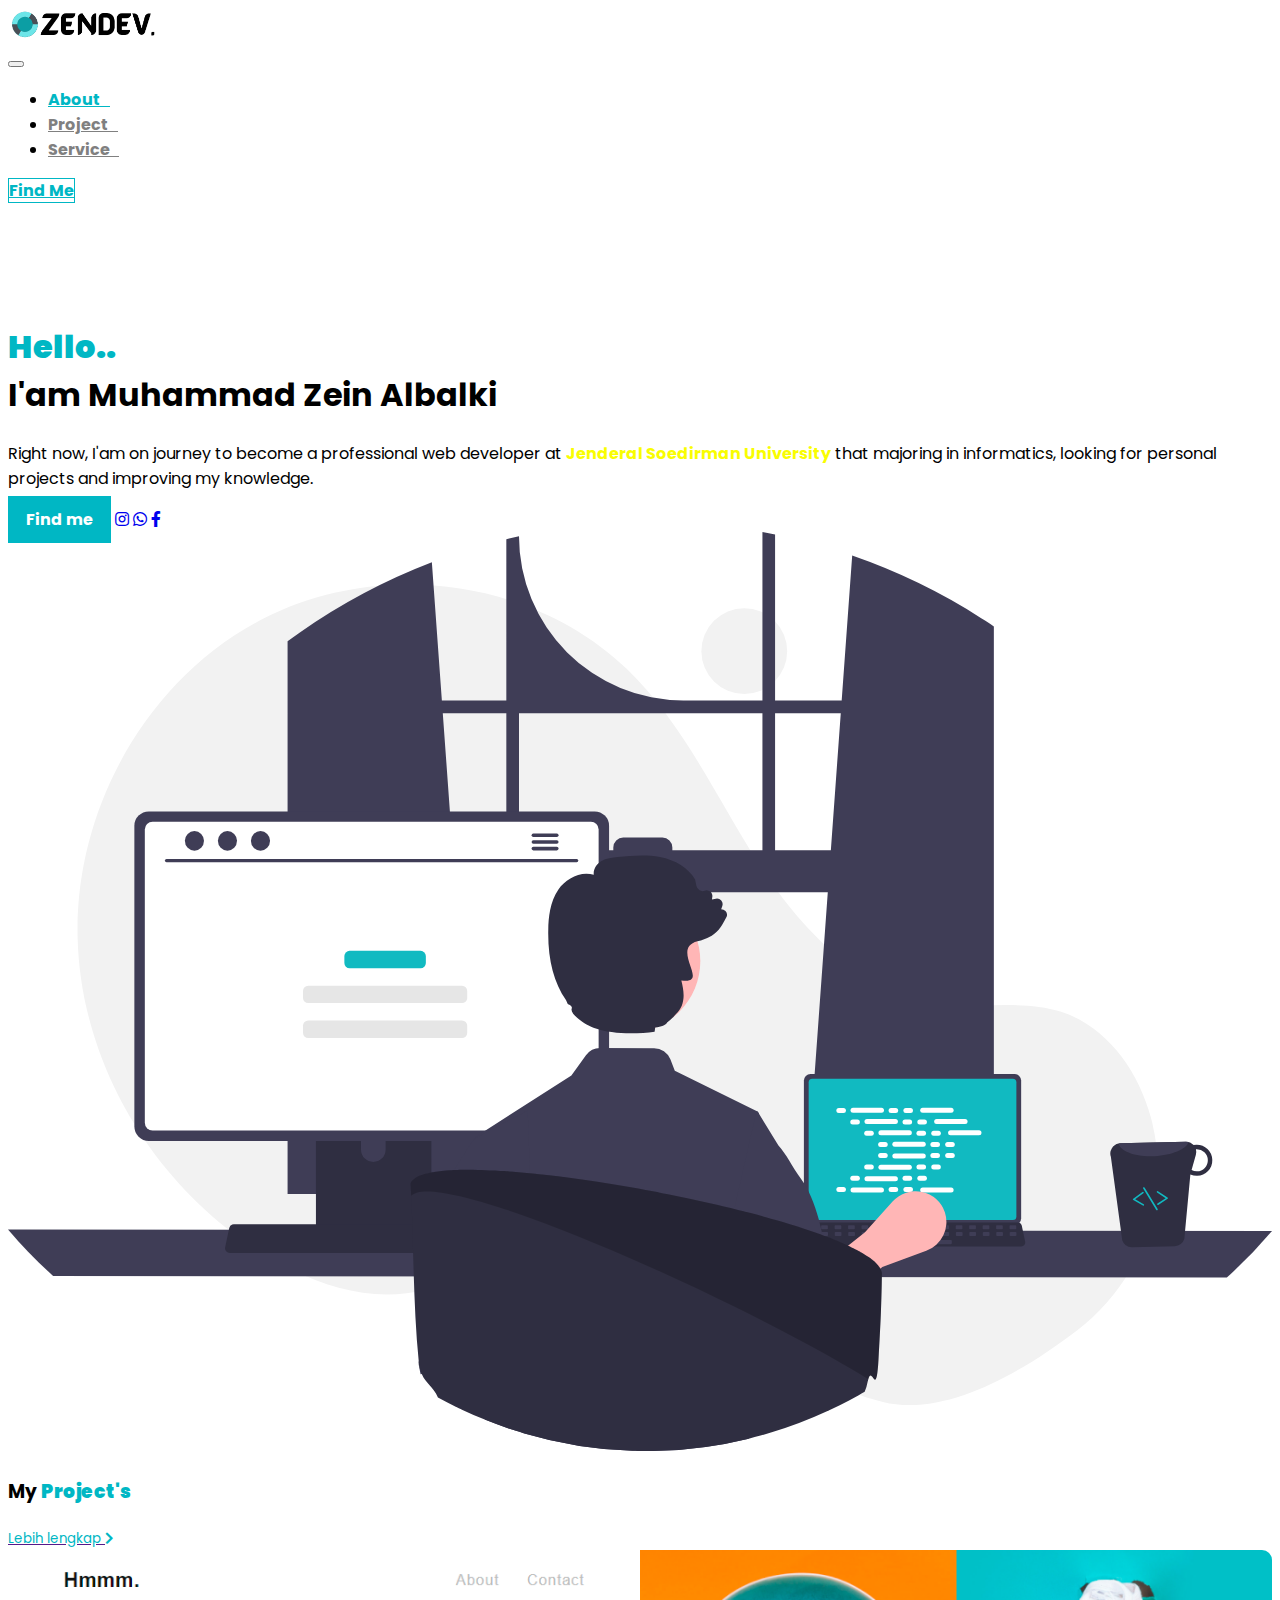
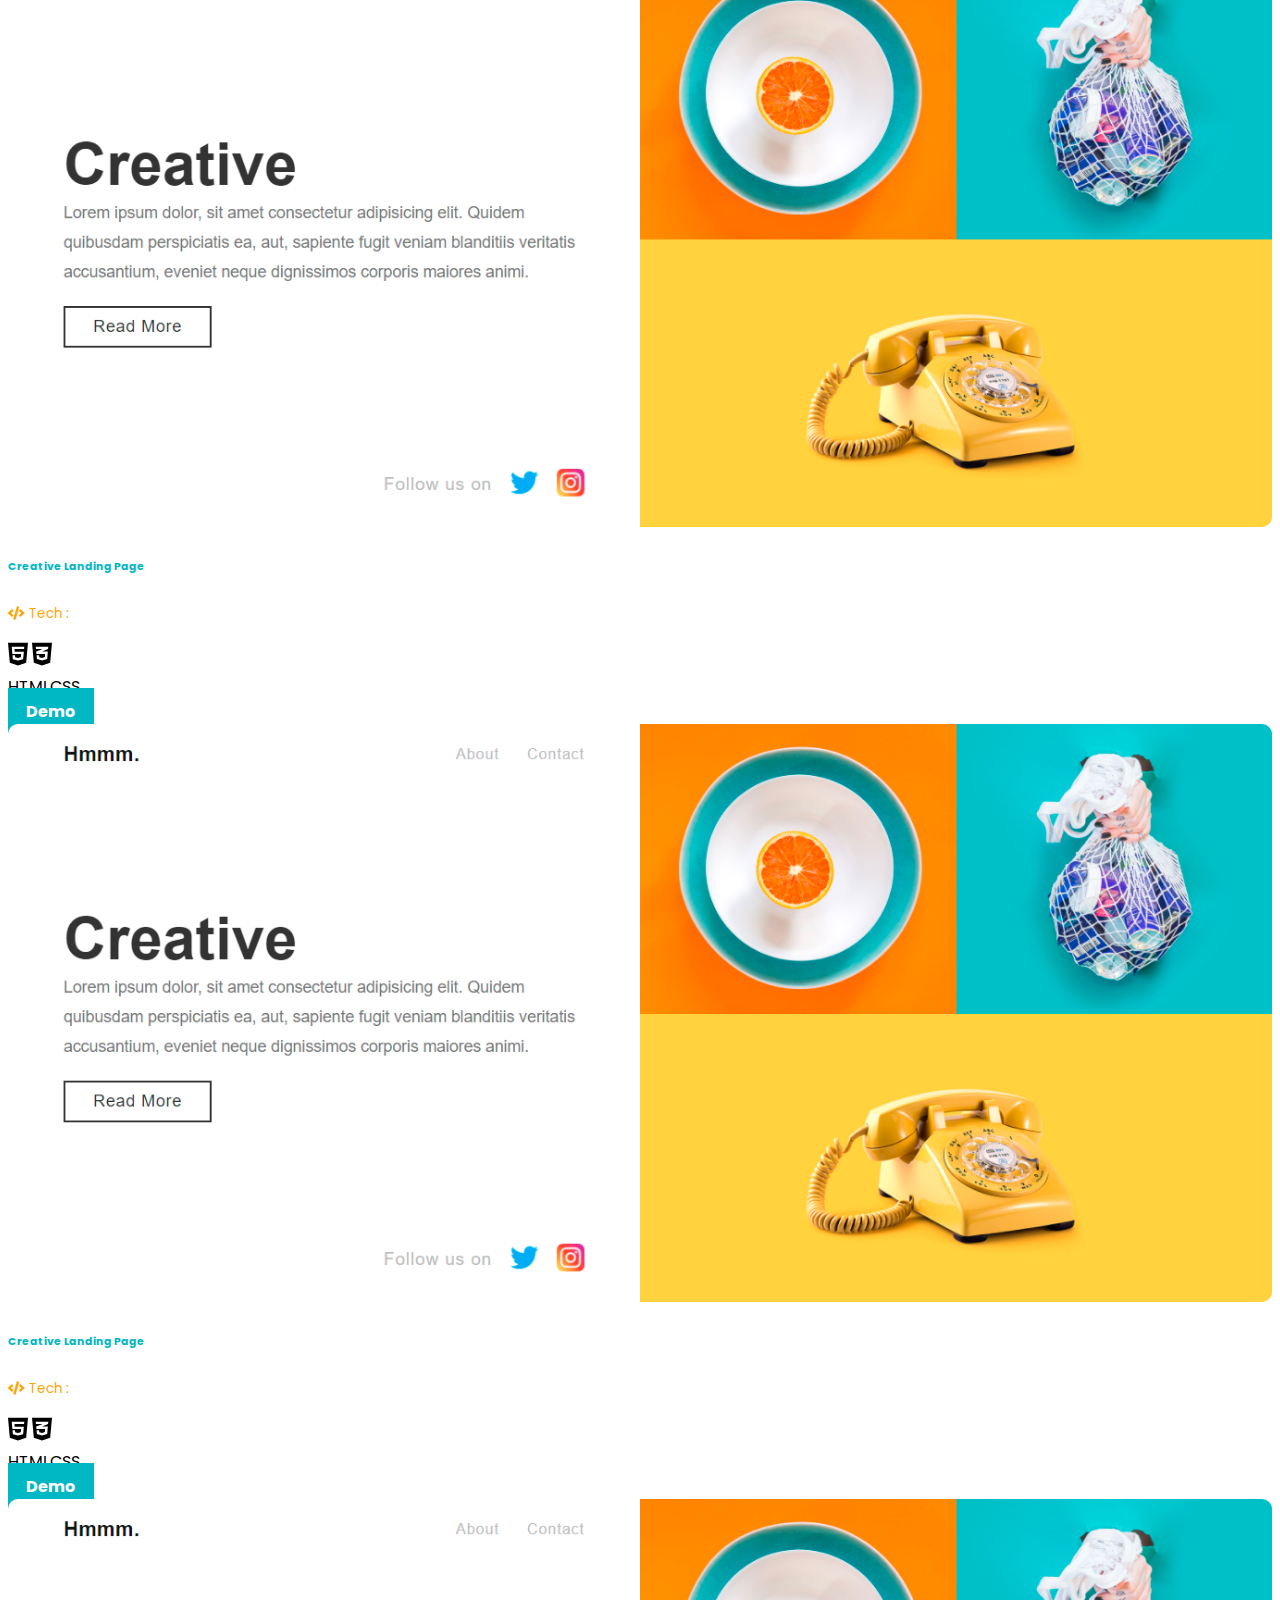
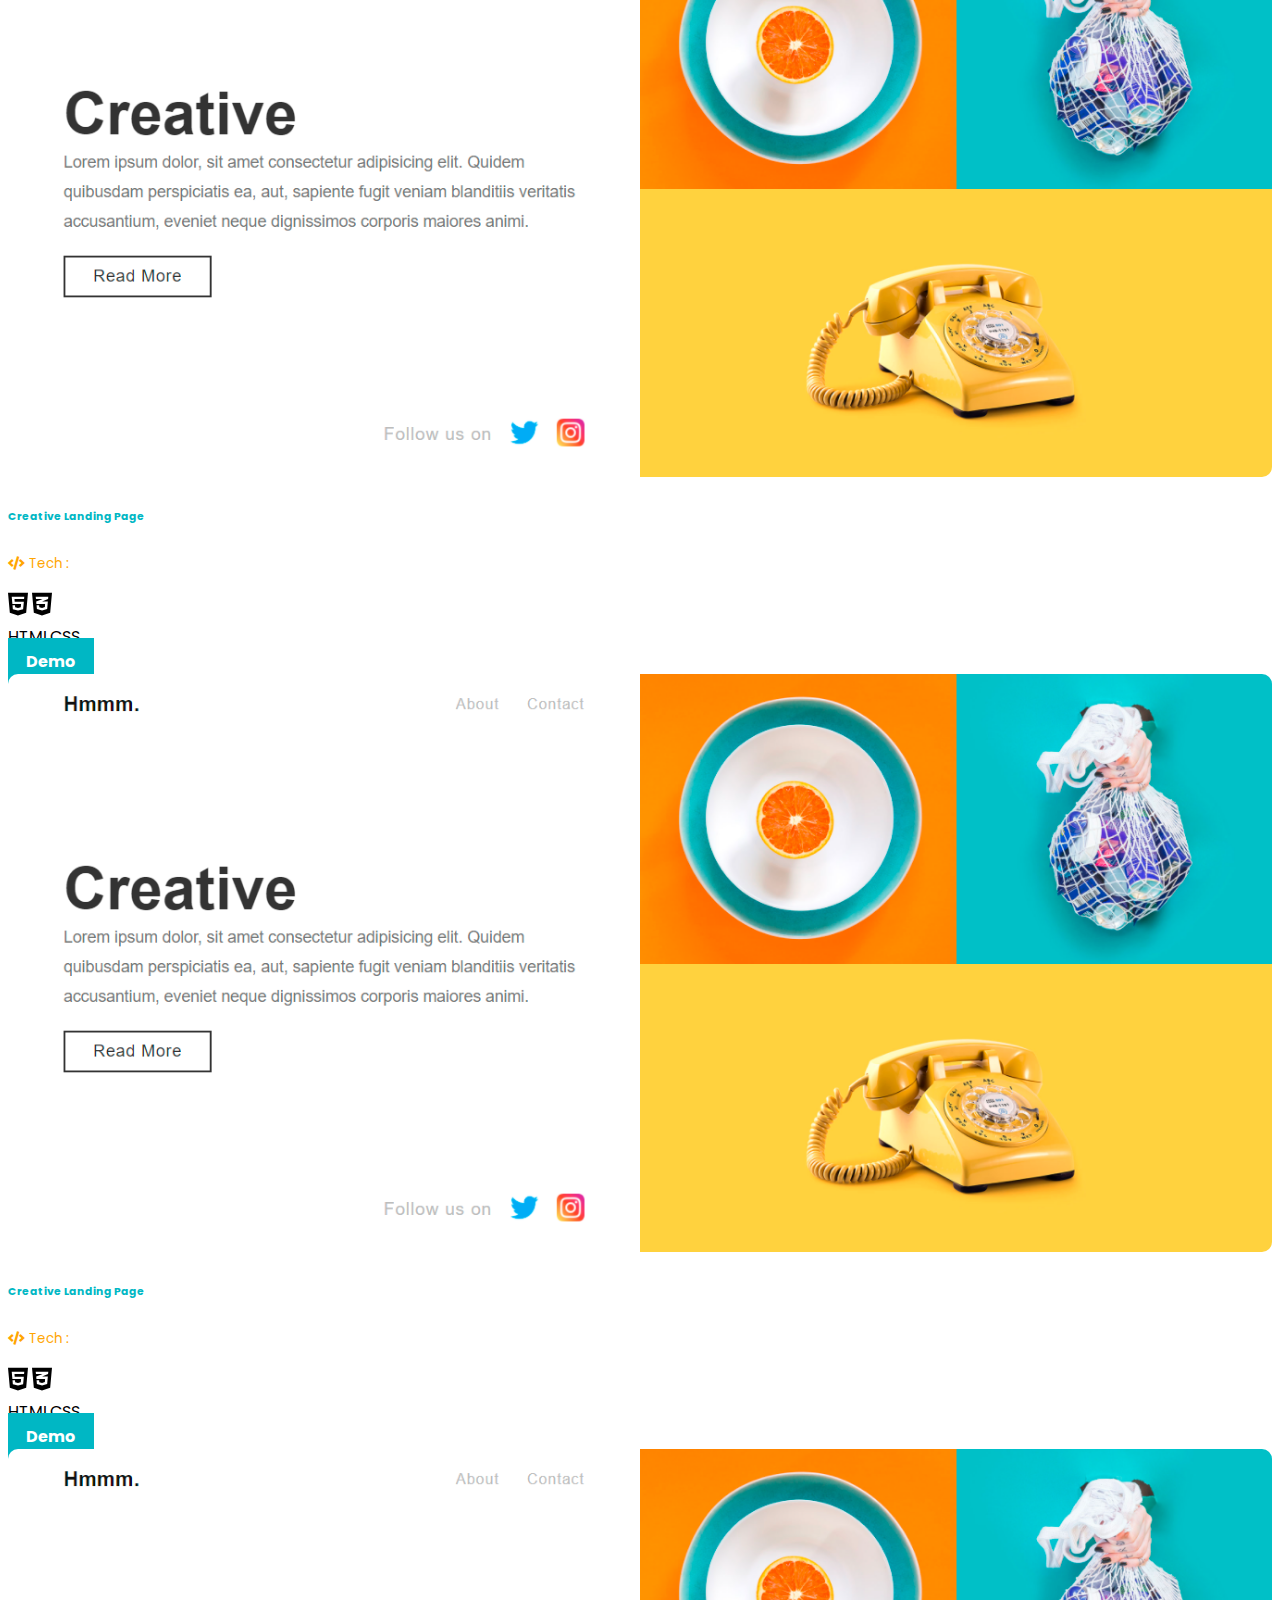
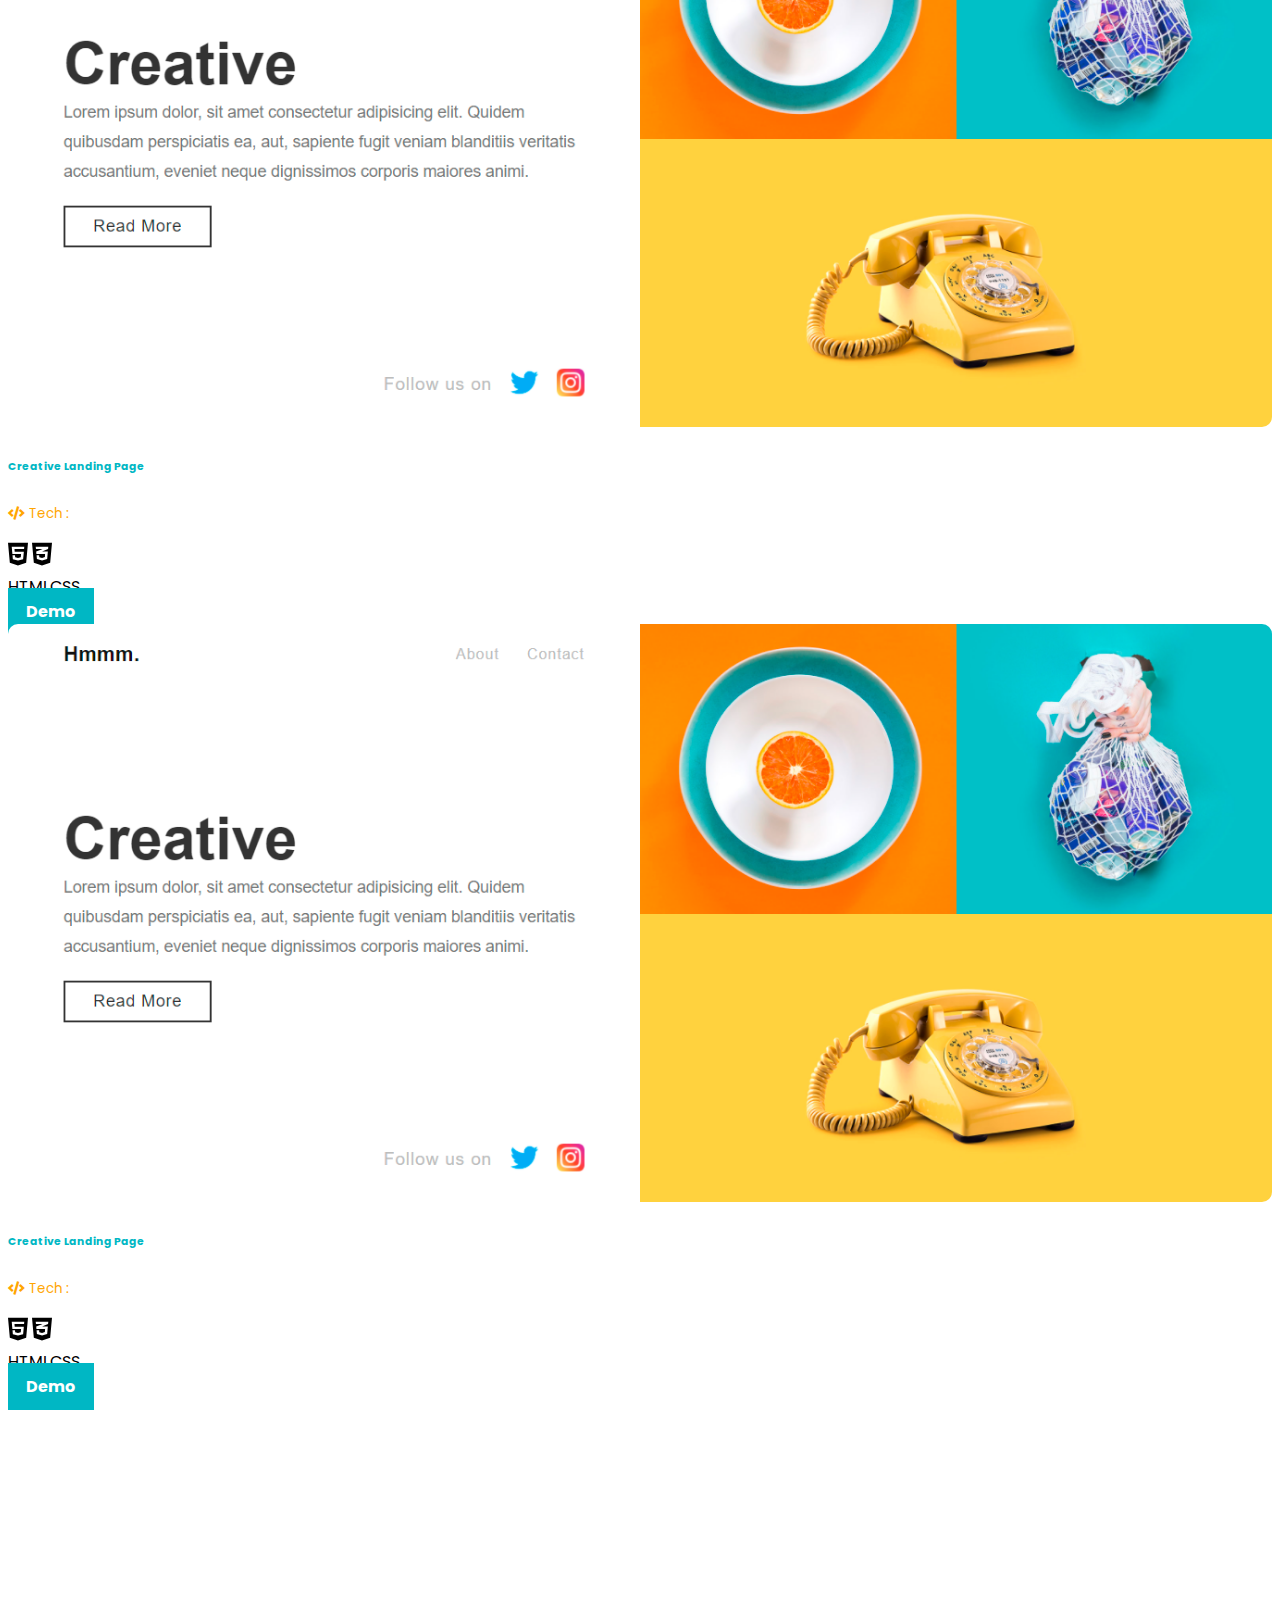
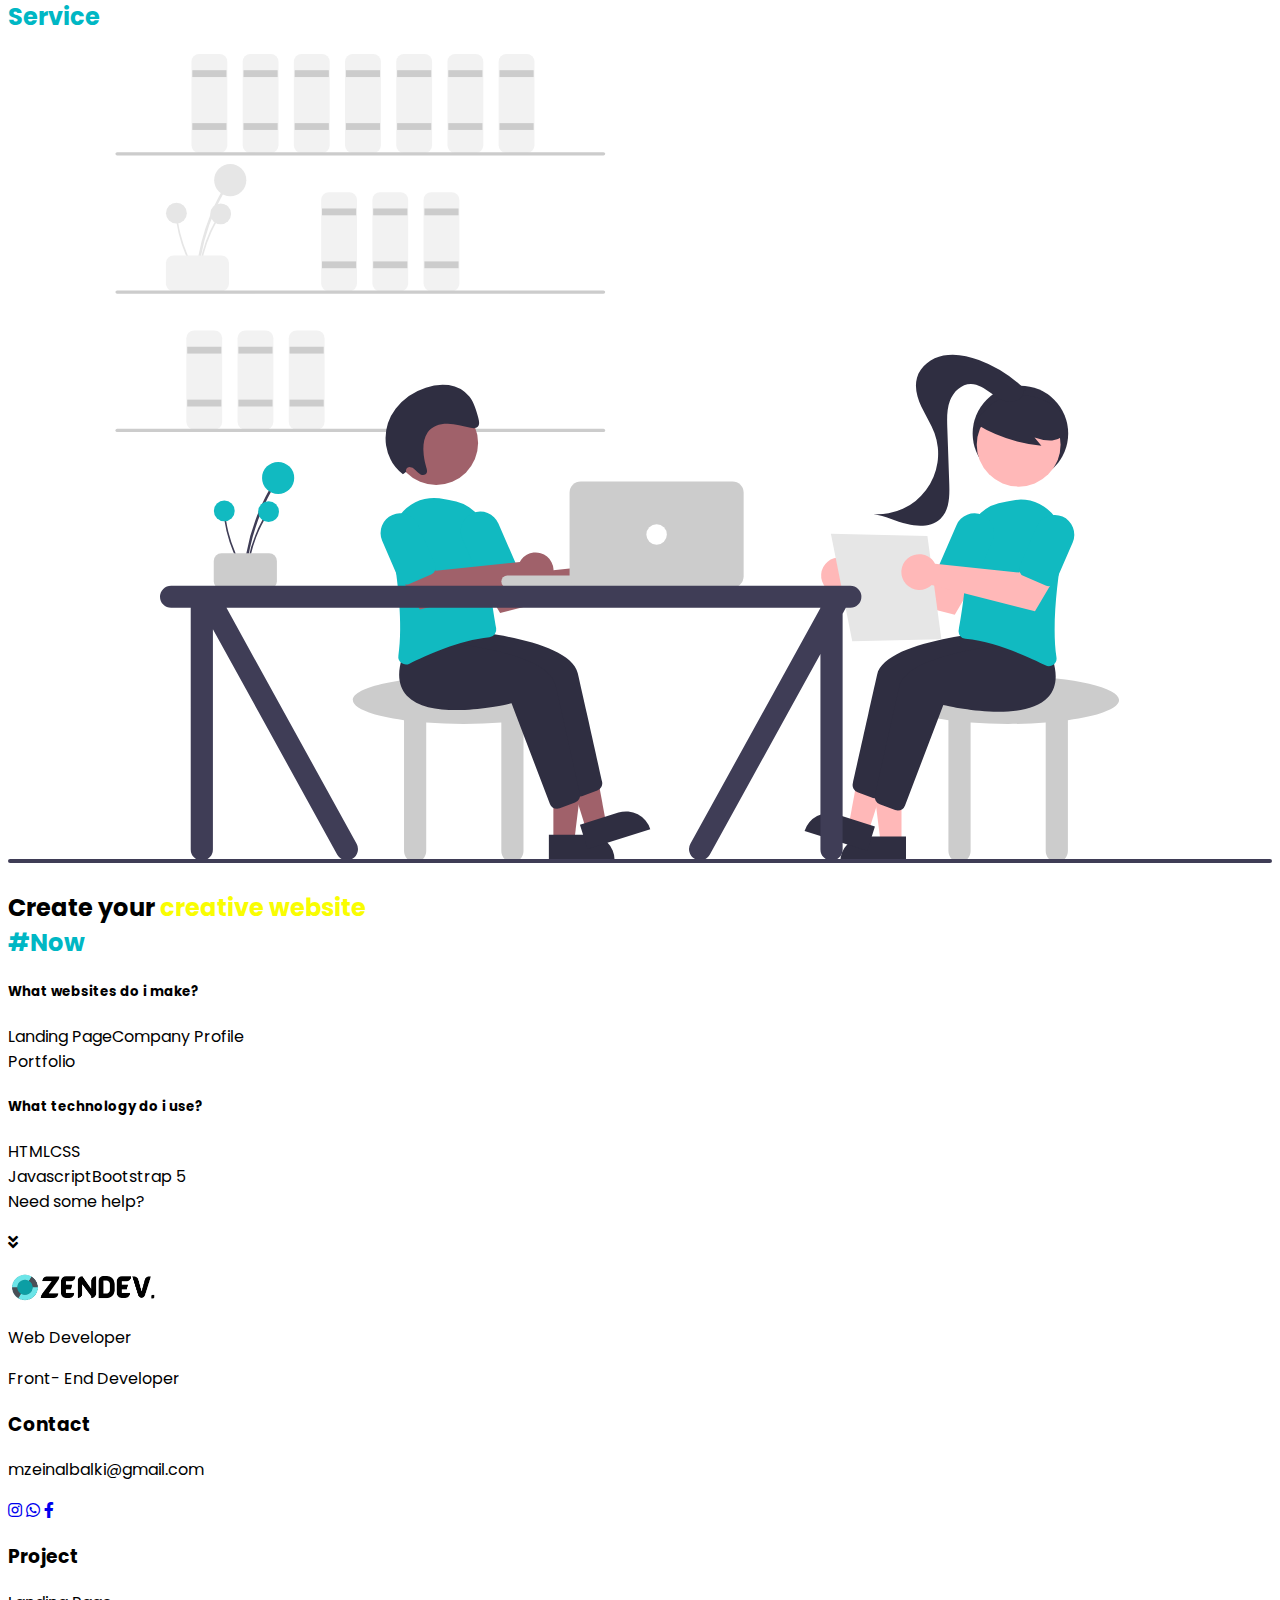
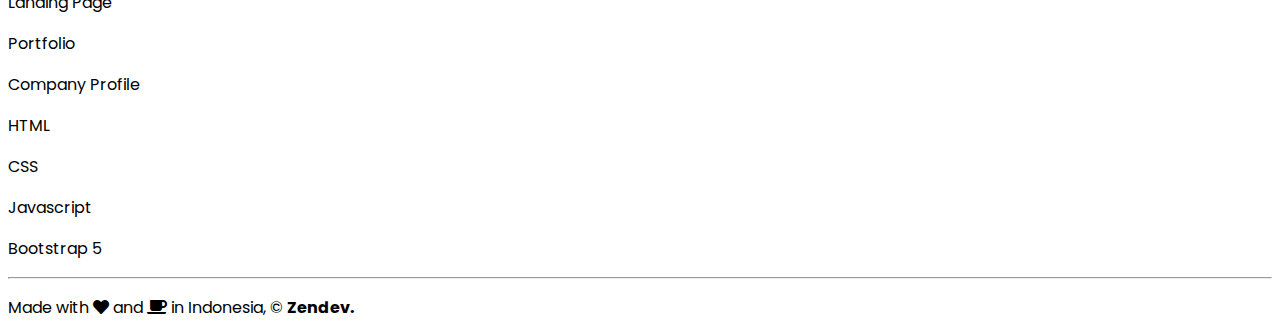
<file: index.html>
<!DOCTYPE html>
<html lang="en">
  <head>
    <!-- Required meta tags -->
    <meta charset="utf-8" />
    <meta name="viewport" content="width=device-width, initial-scale=1" />
    <!-- favicon -->
    <link rel="icon" type="image/x-icon" href="images/logo/logo.png">
    <!-- Bootstrap CSS -->
    <link href="https://cdn.jsdelivr.net/npm/bootstrap@5.1.3/dist/css/bootstrap.min.css" rel="stylesheet" integrity="sha384-1BmE4kWBq78iYhFldvKuhfTAU6auU8tT94WrHftjDbrCEXSU1oBoqyl2QvZ6jIW3" crossorigin="anonymous" />
    <link rel="stylesheet" href="css/style.css" />
    <link rel="stylesheet" href="plugin/fontawesome-free-5.15.4-web/fontawesome-free-5.15.4-web/css/all.css" />

    <title>Zendev.</title>
  </head>
  <body>
    <!-- Navbar -->
    <nav class="navbar navbar-expand-lg navbar-light bg-white mb-4 fixed-top">
      <div class="container">
        <div class="navbar-brand">
          <a href="#"><img src="images/logo/logo_zendev_2.png" style="width: 150px" alt="logo" /></a>
        </div>
        <button class="navbar-toggler" type="button" data-bs-toggle="collapse" data-bs-target="#navbarNav" aria-controls="navbarNav" aria-expanded="false" aria-label="Toggle navigation">
          <span class="navbar-toggler-icon"></span>
        </button>
        <div class="collapse navbar-collapse justify-content-between" id="navbarNav">
        <div></div>
        <ul class="nav nav-pills">
            <li class="nav-item">
                <a class="nav-link link active bg-active ketebalan-sedang" aria-current="page" href="#">About &nbsp;&nbsp;</a>
            </li>
            <li class="nav-item">
                <a class="nav-link link ketebalan-sedang" href="#projects">Project &nbsp;&nbsp;</a>
            </li>
            <li class="nav-item">
                <a class="nav-link link ketebalan-sedang" href="#service">Service &nbsp;&nbsp;</a>
            </li>
        </ul>

        <a href="#find-me" class="btn bg-custom ketebalan-sedang rounded-pill shadow">Find Me</a>
        </div>
      </div>
    </nav>
    <!-- Akhir Navbar -->

    <!-- Hero -->
    <section class="hero container">
        <div class="mt-5">
            <div class="row">
                <div class="col-md-5">
                <h1 class="fw-bold fs-2 text">
                    <b style="color: #00b7c4;">Hello..</b> <br />
                    I'am Muhammad Zein Albalki
                </h1>
                <p class="mt-5 text-muted">Right now, I'am on journey to become a professional web developer at <b style="color: #f9fd01;">Jenderal Soedirman University</b> that majoring in informatics, looking for personal projects and improving my knowledge.</b>
                <div class="tombol mt-5">
                    <a href="#contact" class="button rounded-pill ketebalan-sedang">Find me</a>
                    <a target="_blank" href="https://www.instagram.com/zendev_/"><i class="ms-3 fab fa-instagram"></i></a>
                    <a target="_blank" href="https://api.whatsapp.com/send?phone=6285727047870&text=Halo,%20Assalamualaikum%20Bang%20Zein%20"><i class="ms-3 fab fa-whatsapp"></i></a>
                    <a target="_blank" href="https://web.facebook.com/profile.php?id=100007161106363"><i class="ms-3 fab fa-facebook-f"></i></a>
                </div>
                </div>
                <div class="col-md-7 programmer">
                    <img src="images/ilustration/programmer.svg" alt="ilustration">
                </div>
            </div>
        </div>    
    </section>
    <!-- Akhir Hero -->

    <!-- Project -->
    <div id="projects"></div>
    <section class="project bg-light mt-5 mb-5 p-5">
        <div class="container">
            <div class="row">
                <h3 class="fw-bold">
                    My <b style="color: #00b7c4;">Project's</b>
                </h3>
                <div class="d-flex justify-content-end">
                    <a href="" class="text-decoration-none"><small style="color: #00b7c4;">Lebih lengkap <i class="fas fa-chevron-right"></i></small></a>
                </div>
            </div>
            <div class="row mt-3">
                <div class="col-md-4 mt-3">
                    <div class="card p-2">
                        <div class="card-body">
                            <div class="row">
                                <div class="col-xs-4">
                                    <img src="images/barber/5.png" class="border-radius-10 img-project" alt="">
                                </div>
                                <div class="col-xs-8 mt-3">
                                    <h6 class="ms-2 fw-bold" style="color: #00b7c4;">Creative Landing Page</h6>
                                    <p class="ms-2 fw-bold text-orange"><small><i class="fas fa-code"></i> Tech :</small></p>
                                    <img class="ms-2" src="images/icons/html.svg" style="width: 20px;" alt="">
                                    <img class="ms-2" src="images/icons/css3.svg" style="width: 20px;" alt="">
                                </div>
                            </div>
                            <div class="row">
                                <div class="col ms-1 mt-2"><span class="badge bg-light text-muted">HTML</span><span class="badge bg-light text-muted ms-1">CSS</span></div>
                            </div>
                            <div class="row">
                                <div class="col mt-4">
                                    <a href="#contact" class="button rounded-pill shadow ketebalan-sedang">Demo</a>
                                </div>
                            </div>
                        </div>
                    </div>
                </div>
                <div class="col-md-4 mt-3">
                    <div class="card p-2">
                        <div class="card-body">
                            <div class="row">
                                <div class="col-xs-4">
                                    <img src="images/barber/5.png" class="border-radius-10 img-project" alt="">
                                </div>
                                <div class="col-xs-8 mt-3">
                                    <h6 class="ms-2 fw-bold" style="color: #00b7c4;">Creative Landing Page</h6>
                                    <p class="ms-2 fw-bold text-orange"><small><i class="fas fa-code"></i> Tech :</small></p>
                                    <img class="ms-2" src="images/icons/html.svg" style="width: 20px;" alt="">
                                    <img class="ms-2" src="images/icons/css3.svg" style="width: 20px;" alt="">
                                </div>
                            </div>
                            <div class="row">
                                <div class="col ms-1 mt-2"><span class="badge bg-light text-muted">HTML</span><span class="badge bg-light text-muted ms-1">CSS</span></div>
                            </div>
                            <div class="row">
                                <div class="col mt-4">
                                    <a href="#contact" class="button rounded-pill shadow ketebalan-sedang">Demo</a>
                                </div>
                            </div>
                        </div>
                    </div>
                </div>
                <div class="col-md-4 mt-3">
                    <div class="card p-2">
                        <div class="card-body">
                            <div class="row">
                                <div class="col-xs-4">
                                    <img src="images/barber/5.png" class="border-radius-10 img-project" alt="">
                                </div>
                                <div class="col-xs-8 mt-3">
                                    <h6 class="ms-2 fw-bold" style="color: #00b7c4;">Creative Landing Page</h6>
                                    <p class="ms-2 fw-bold text-orange"><small><i class="fas fa-code"></i> Tech :</small></p>
                                    <img class="ms-2" src="images/icons/html.svg" style="width: 20px;" alt="">
                                    <img class="ms-2" src="images/icons/css3.svg" style="width: 20px;" alt="">
                                </div>
                            </div>
                            <div class="row">
                                <div class="col ms-1 mt-2"><span class="badge bg-light text-muted">HTML</span><span class="badge bg-light text-muted ms-1">CSS</span></div>
                            </div>
                            <div class="row">
                                <div class="col mt-4">
                                    <a href="#contact" class="button rounded-pill shadow ketebalan-sedang">Demo</a>
                                </div>
                            </div>
                        </div>
                    </div>
                </div>
                <div class="col-md-4 mt-3">
                    <div class="card p-2">
                        <div class="card-body">
                            <div class="row">
                                <div class="col-xs-4">
                                    <img src="images/barber/5.png" class="border-radius-10 img-project" alt="">
                                </div>
                                <div class="col-xs-8 mt-3">
                                    <h6 class="ms-2 fw-bold" style="color: #00b7c4;">Creative Landing Page</h6>
                                    <p class="ms-2 fw-bold text-orange"><small><i class="fas fa-code"></i> Tech :</small></p>
                                    <img class="ms-2" src="images/icons/html.svg" style="width: 20px;" alt="">
                                    <img class="ms-2" src="images/icons/css3.svg" style="width: 20px;" alt="">
                                </div>
                            </div>
                            <div class="row">
                                <div class="col ms-1 mt-2"><span class="badge bg-light text-muted">HTML</span><span class="badge bg-light text-muted ms-1">CSS</span></div>
                            </div>
                            <div class="row">
                                <div class="col mt-4">
                                    <a href="#contact" class="button rounded-pill shadow ketebalan-sedang">Demo</a>
                                </div>
                            </div>
                        </div>
                    </div>
                </div>
                <div class="col-md-4 mt-3">
                    <div class="card p-2">
                        <div class="card-body">
                            <div class="row">
                                <div class="col-xs-4">
                                    <img src="images/barber/5.png" class="border-radius-10 img-project" alt="">
                                </div>
                                <div class="col-xs-8 mt-3">
                                    <h6 class="ms-2 fw-bold" style="color: #00b7c4;">Creative Landing Page</h6>
                                    <p class="ms-2 fw-bold text-orange"><small><i class="fas fa-code"></i> Tech :</small></p>
                                    <img class="ms-2" src="images/icons/html.svg" style="width: 20px;" alt="">
                                    <img class="ms-2" src="images/icons/css3.svg" style="width: 20px;" alt="">
                                </div>
                            </div>
                            <div class="row">
                                <div class="col ms-1 mt-2"><span class="badge bg-light text-muted">HTML</span><span class="badge bg-light text-muted ms-1">CSS</span></div>
                            </div>
                            <div class="row">
                                <div class="col mt-4">
                                    <a href="#contact" class="button rounded-pill shadow ketebalan-sedang">Demo</a>
                                </div>
                            </div>
                        </div>
                    </div>
                </div>
                <div class="col-md-4 mt-3">
                    <div class="card p-2">
                        <div class="card-body">
                            <div class="row">
                                <div class="col-xs-4">
                                    <img src="images/barber/5.png" class="border-radius-10 img-project" alt="">
                                </div>
                                <div class="col-xs-8 mt-3">
                                    <h6 class="ms-2 fw-bold" style="color: #00b7c4;">Creative Landing Page</h6>
                                    <p class="ms-2 fw-bold text-orange"><small><i class="fas fa-code"></i> Tech :</small></p>
                                    <img class="ms-2" src="images/icons/html.svg" style="width: 20px;" alt="">
                                    <img class="ms-2" src="images/icons/css3.svg" style="width: 20px;" alt="">
                                </div>
                            </div>
                            <div class="row">
                                <div class="col ms-1 mt-2"><span class="badge bg-light text-muted">HTML</span><span class="badge bg-light text-muted ms-1">CSS</span></div>
                            </div>
                            <div class="row">
                                <div class="col mt-4">
                                    <a href="#contact" class="button rounded-pill shadow ketebalan-sedang">Demo</a>
                                </div>
                            </div>
                        </div>
                    </div>
                </div>
            </div>
        </div>
    </section>
    <!-- Akhir Project -->

    <!-- Service -->
    <div id="service"></div>
    <section class="service mt-5 p-5 pb-5 mb-5">
        <div class="container">
            <div class="row">
                <h2 class="fw-bold mt-5 mb-5" style="color: #00b7c4;">Service</h2>
                <div class="col-md-6">
                    <img src="images/ilustration/work-time.svg" style="width: 100%;" alt="work ilustration">
                </div>
                <div class="col-md-6 mt-3">
                    <h2 class="fw-bold">Create your <span style="color: #f9fd01;">creative website</span><br>
                        <span class="fw-bold" style="color: #00b7c4;">#Now</span>
                    </h2>
                    <h5 class="mt-5">What websites do i make?</h5>
                    <div class="col mt-2"><span class="badge bg-light text-muted">Landing Page</span><span class="badge bg-light text-muted ms-1">Company Profile</span><div class="col mt-2"><span class="badge bg-light text-muted">Portfolio</span></div></div>
                    <h5 class="mt-3">What technology do i use?</h5>
                    <div class="col mt-2"><span class="badge bg-light text-muted">HTML</span><span class="badge bg-light text-muted ms-1">CSS</span><div class="col mt-2"><span class="badge bg-light text-muted">Javascript</span><span class="badge bg-light text-muted ms-1">Bootstrap 5</span></div></div>
                </div>
            </div>
        </div>
    </section>
    <!-- Akhir Service -->

    <!-- Footer -->
    <!-- <p class="mb-5" id="find-me" style="display: none;">hi</p> -->
    <div class="text-center mt-5 text-muted" id="find-me">Need some help? </div>
    <p class="text-center"><i class="fas fa-angle-double-down"></i></p>
    <section class="footer bg-light mt-5">
        <div class="container">
            <div class="row">
                <div class="col-md-4 mt-5">
                    <img src="images/logo/logo_zendev_2.png" style="width: 150px;" alt="logo">
                    <p class="text-muted mt-3">Web Developer</p>
                    <p class="text-muted mt-3 mb-4">Front- End Developer</p>
                </div>
                <div class="col-md-4 mt-5">
                    <h3 class="text-center fw-bold">Contact</h3>
                    <p class="text-center text-muted">mzeinalbalki@gmail.com</p>
                    <div class="tombol mt-5 text-center">
                        <a target="_blank" href="https://www.instagram.com/zendev_/"><i class="fab fa-instagram"></i></a>
                        <a target="_blank" href="https://api.whatsapp.com/send?phone=6285727047870&text=Halo,%20Assalamualaikum%20Bang%20Zein%20"><i class="ms-3 fab fa-whatsapp"></i></a>
                        <a target="_blank" href="https://web.facebook.com/profile.php?id=100007161106363"><i class="ms-3 fab fa-facebook-f"></i></a>
                    </div>
                </div>
                <div class="col-md-4 mt-5 mb-5 lh-1">
                    <h3 class="text-end fw-bold">Project</h3>
                    <p class="text-end text-muted">Landing Page</p>
                    <p class="text-end text-muted">Portfolio</p>
                    <p class="text-end text-muted">Company Profile</p>
                    <p class="text-end text-muted">HTML</p>
                    <p class="text-end text-muted">CSS</p>
                    <p class="text-end text-muted">Javascript</p>
                    <p class="text-end text-muted">Bootstrap 5</p>
                </div>
                <hr>
                <p class="text-center mt-3 mb-4 text-muted "> Made with <i class="fas fa-heart"></i> and <i class="fas fa-coffee"></i> in Indonesia, &copy; <strong><span>Zendev.</span></strong></p>
            </div>
        </div>
    </section>
    <!-- Akhir Footer -->


    <!-- Option 1: Bootstrap Bundle with Popper -->
    <script src="https://cdn.jsdelivr.net/npm/bootstrap@5.1.3/dist/js/bootstrap.bundle.min.js" integrity="sha384-ka7Sk0Gln4gmtz2MlQnikT1wXgYsOg+OMhuP+IlRH9sENBO0LRn5q+8nbTov4+1p" crossorigin="anonymous"></script>
  </body>
</html>
</file>
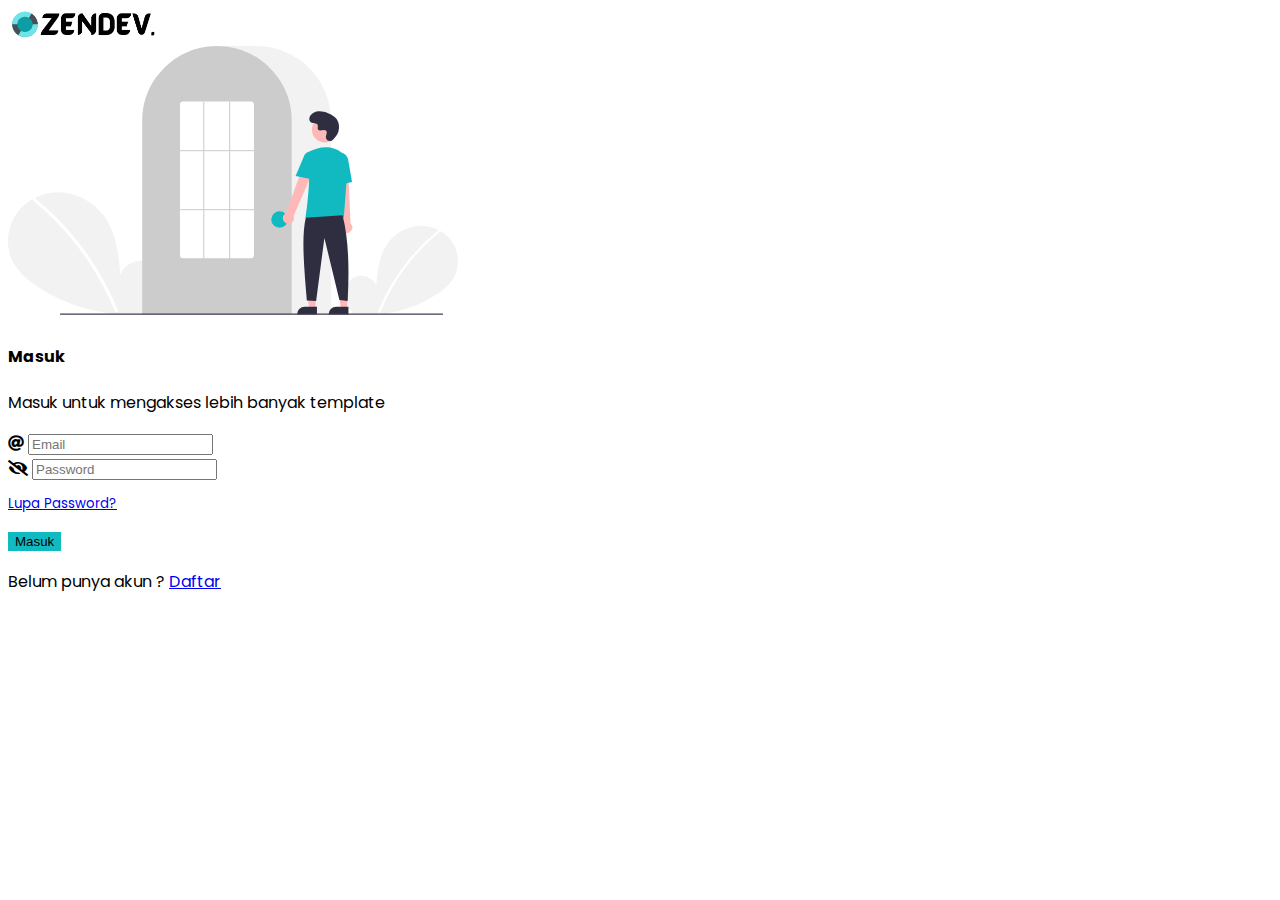
<file: login.html>
<!DOCTYPE html>
<html lang="en">
  <head>
    <!-- Required meta tags -->
    <meta charset="utf-8" />
    <meta name="viewport" content="width=device-width, initial-scale=1" />
    <!-- favicon -->
    <link rel="shortcut icon" href="images/logo/favicon.png" type="image/x-icon" />
    <!-- Bootstrap CSS -->
    <link href="https://cdn.jsdelivr.net/npm/bootstrap@5.1.3/dist/css/bootstrap.min.css" rel="stylesheet" integrity="sha384-1BmE4kWBq78iYhFldvKuhfTAU6auU8tT94WrHftjDbrCEXSU1oBoqyl2QvZ6jIW3" crossorigin="anonymous" />
    <link rel="stylesheet" href="css/style.css" />
    <link rel="stylesheet" href="plugin/fontawesome-free-5.15.4-web/fontawesome-free-5.15.4-web/css/all.css" />

    <title>Sign in | Toko Online</title>
  </head>
  <body>
    <div class="container">
      <div class="row">
        <div class="mt-5 mx-auto logo" style="width: 200px">
          <img src="images/logo/logo_zendev_2.png" style="width: 150px" alt="logo" />
        </div>
      </div>
      <div class="row mt-5 mb-5">
        <div class="col-lg-7 mt-5 mb-3 ilustrasi">
          <img src="images/ilustration/login3.svg" class="mt-5" alt="ilustrasi" />
        </div>
        <div class="col-lg-5 mt-3">
          <div class="card shadow p-3 border-0">
            <div class="card-body">
              <h4 class="text-center fw-bold">Masuk</h4>
              <p class="text-muted text-center">Masuk untuk mengakses lebih banyak template</p>
              <form action="" class="mt-4">
                <div class="input-group">
                  <span class="input-group-text"><i class="fas fa-at"></i></span>
                  <input type="email" class="form-control" placeholder="Email" />
                </div>
                <div class="input-group mt-3 mb-3">
                  <span class="input-group-text"><i class="fas fa-eye-slash"></i></span>
                  <input type="text" class="form-control" placeholder="Password" />
                </div>
                <small class="text-end">
                  <p><a href="#" class="text-decoration-none forgot-password">Lupa Password?</a></p>
                </small>
                <div class="d-grid gap-2 mt-3">
                  <button class="btn btn-primary" type="submit">Masuk</button>
                </div>
                <p class="text-center mt-3">Belum punya akun ? <a href="register.html" class="text-decoration-none daftar">Daftar</a></p>
              </form>
            </div>
          </div>
        </div>
      </div>
    </div>

    <!-- Option 1: Bootstrap Bundle with Popper -->
    <script src="https://cdn.jsdelivr.net/npm/bootstrap@5.1.3/dist/js/bootstrap.bundle.min.js" integrity="sha384-ka7Sk0Gln4gmtz2MlQnikT1wXgYsOg+OMhuP+IlRH9sENBO0LRn5q+8nbTov4+1p" crossorigin="anonymous"></script>
  </body>
</html>
</file>
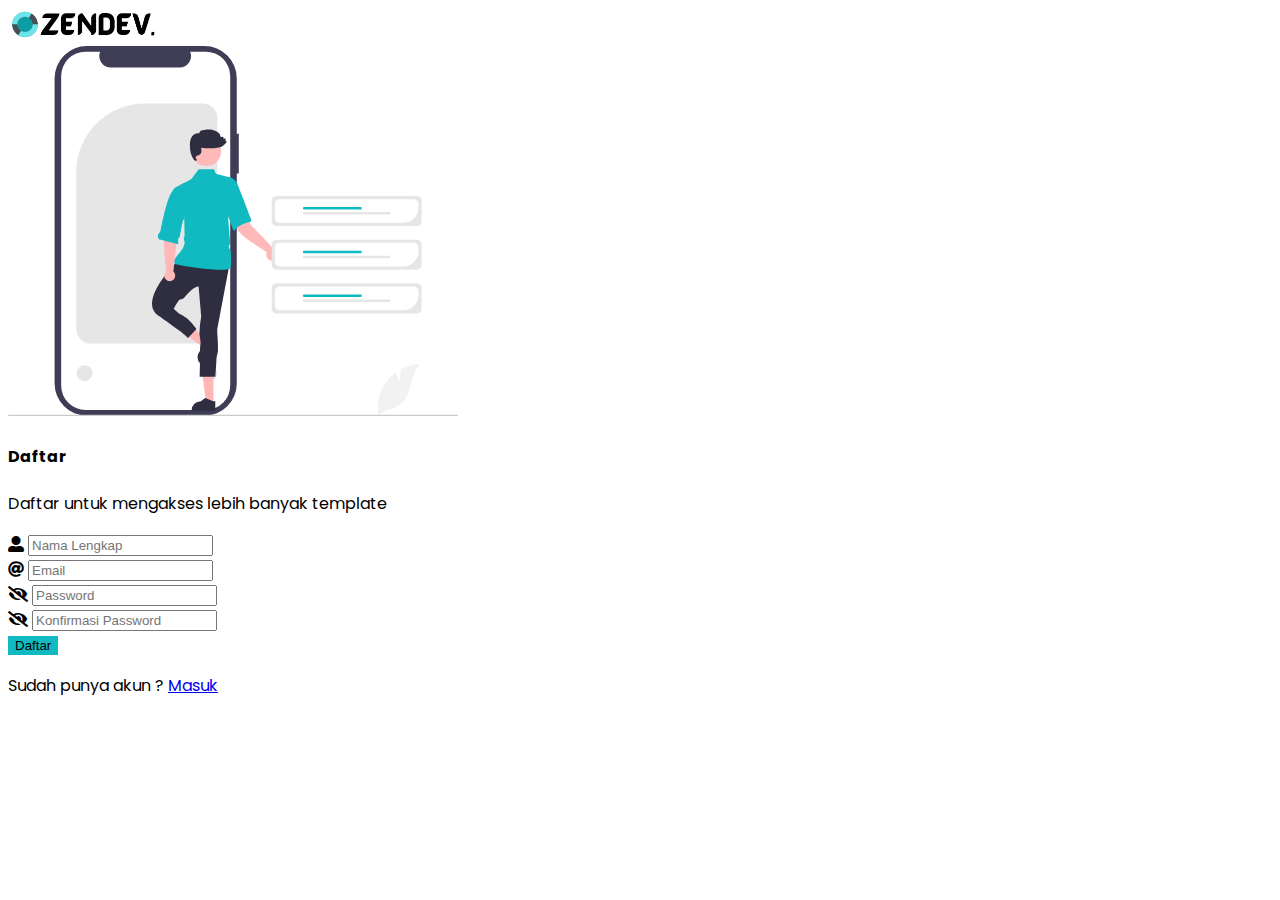
<file: register.html>
<!DOCTYPE html>
<html lang="en">
  <head>
    <!-- Required meta tags -->
    <meta charset="utf-8" />
    <meta name="viewport" content="width=device-width, initial-scale=1" />
    <!-- favicon -->
    <link rel="shortcut icon" href="images/logo/favicon.png" type="image/x-icon" />
    <!-- Bootstrap CSS -->
    <link href="https://cdn.jsdelivr.net/npm/bootstrap@5.1.3/dist/css/bootstrap.min.css" rel="stylesheet" integrity="sha384-1BmE4kWBq78iYhFldvKuhfTAU6auU8tT94WrHftjDbrCEXSU1oBoqyl2QvZ6jIW3" crossorigin="anonymous" />
    <link rel="stylesheet" href="css/style.css" />
    <link rel="stylesheet" href="plugin/fontawesome-free-5.15.4-web/fontawesome-free-5.15.4-web/css/all.css" />

    <title>Registrasi | Toko Online</title>
  </head>
  <body>
    <div class="container">
      <div class="row">
        <div class="mt-4 mx-auto logo" style="width: 200px">
          <img src="images/logo/logo_zendev_2.png" style="width: 150px" alt="logo" />
        </div>
      </div>
      <div class="row mt-4 mb-5">
        <div class="col-lg-7 mt-4 mb-3 ilustrasi">
          <img src="images/ilustration/registrasi2.svg" class="mt-5" alt="ilustrasi" />
        </div>
        <div class="col-lg-5">
          <div class="card shadow p-3 border-0 mt-1">
            <div class="card-body">
              <h4 class="text-center fw-bold">Daftar</h4>
              <p class="text-muted text-center">Daftar untuk mengakses lebih banyak template</p>
              <form action="" class="mt-4">
                <div class="input-group">
                  <span class="input-group-text"><i class="fas fa-user-alt"></i></span>
                  <input type="text" class="form-control" placeholder="Nama Lengkap" />
                </div>
                <div class="input-group mt-3">
                  <span class="input-group-text"><i class="fas fa-at"></i></span>
                  <input type="email" class="form-control" placeholder="Email" />
                </div>
                <div class="input-group mt-3">
                  <span class="input-group-text"><i class="fas fa-eye-slash"></i></span>
                  <input type="password" class="form-control" placeholder="Password" />
                </div>
                <div class="input-group mt-3 mb-3">
                  <span class="input-group-text"><i class="fas fa-eye-slash"></i></span>
                  <input type="password" class="form-control" placeholder="Konfirmasi Password" />
                </div>
                <div class="d-grid gap-2 mt-3">
                  <button class="btn btn-primary" type="submit">Daftar</button>
                </div>
                <p class="text-center mt-3">Sudah punya akun ? <a href="login.html" class="text-decoration-none daftar">Masuk</a></p>
              </form>
            </div>
          </div>
        </div>
      </div>
    </div>

    <!-- Option 1: Bootstrap Bundle with Popper -->
    <script src="https://cdn.jsdelivr.net/npm/bootstrap@5.1.3/dist/js/bootstrap.bundle.min.js" integrity="sha384-ka7Sk0Gln4gmtz2MlQnikT1wXgYsOg+OMhuP+IlRH9sENBO0LRn5q+8nbTov4+1p" crossorigin="anonymous"></script>
  </body>
</html>
</file>
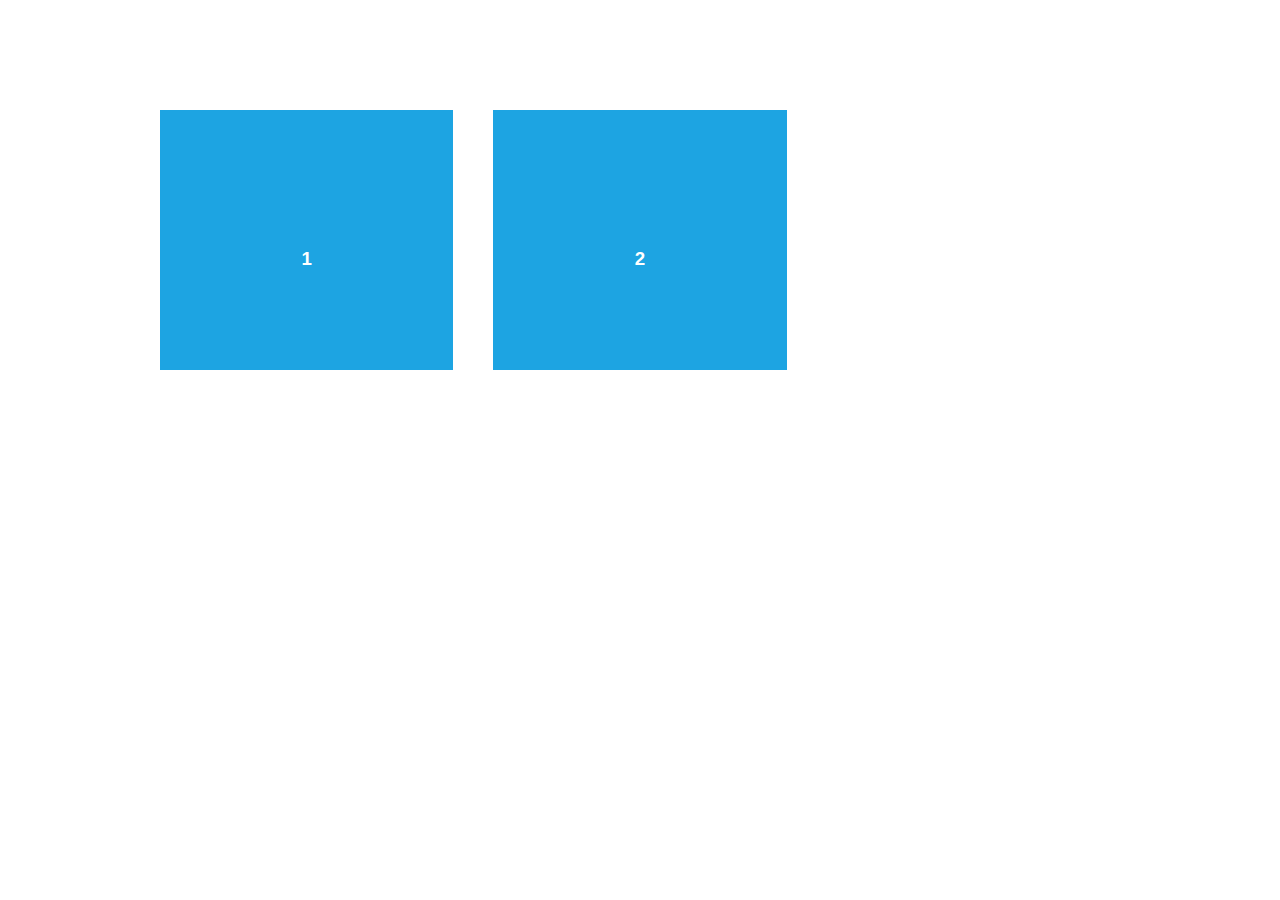
<file: plugin/aos-master/demo/async.html>
<!DOCTYPE html>
<html>
  <head>
    <meta charset="utf-8">
    <title>AOS - Animate on scroll library</title>
    <meta name="viewport" content="width=device-width">
    <link rel="stylesheet" href="css/styles.css" />
    <link rel="stylesheet" href="../dist/aos.css" />
  </head>
  <body>
    <div id="aos-demo" class="aos-all"></div>

    <script src="../dist/aos.js"></script>
    <script>
      AOS.init({
        easing: 'ease-in-out-sine'
      });

      setInterval(addItem, 300);

      var itemsCounter = 1;
      var container = document.getElementById('aos-demo');

      function addItem () {
        if (itemsCounter > 42) return;
        var item = document.createElement('div');
        item.classList.add('aos-item');
        item.setAttribute('data-aos', 'fade-up');
        item.innerHTML = '<div class="aos-item__inner"><h3>' + itemsCounter + '</h3></div>';
        container.appendChild(item);
        itemsCounter++;
      }
    </script>
  </body>
</html>
</file>
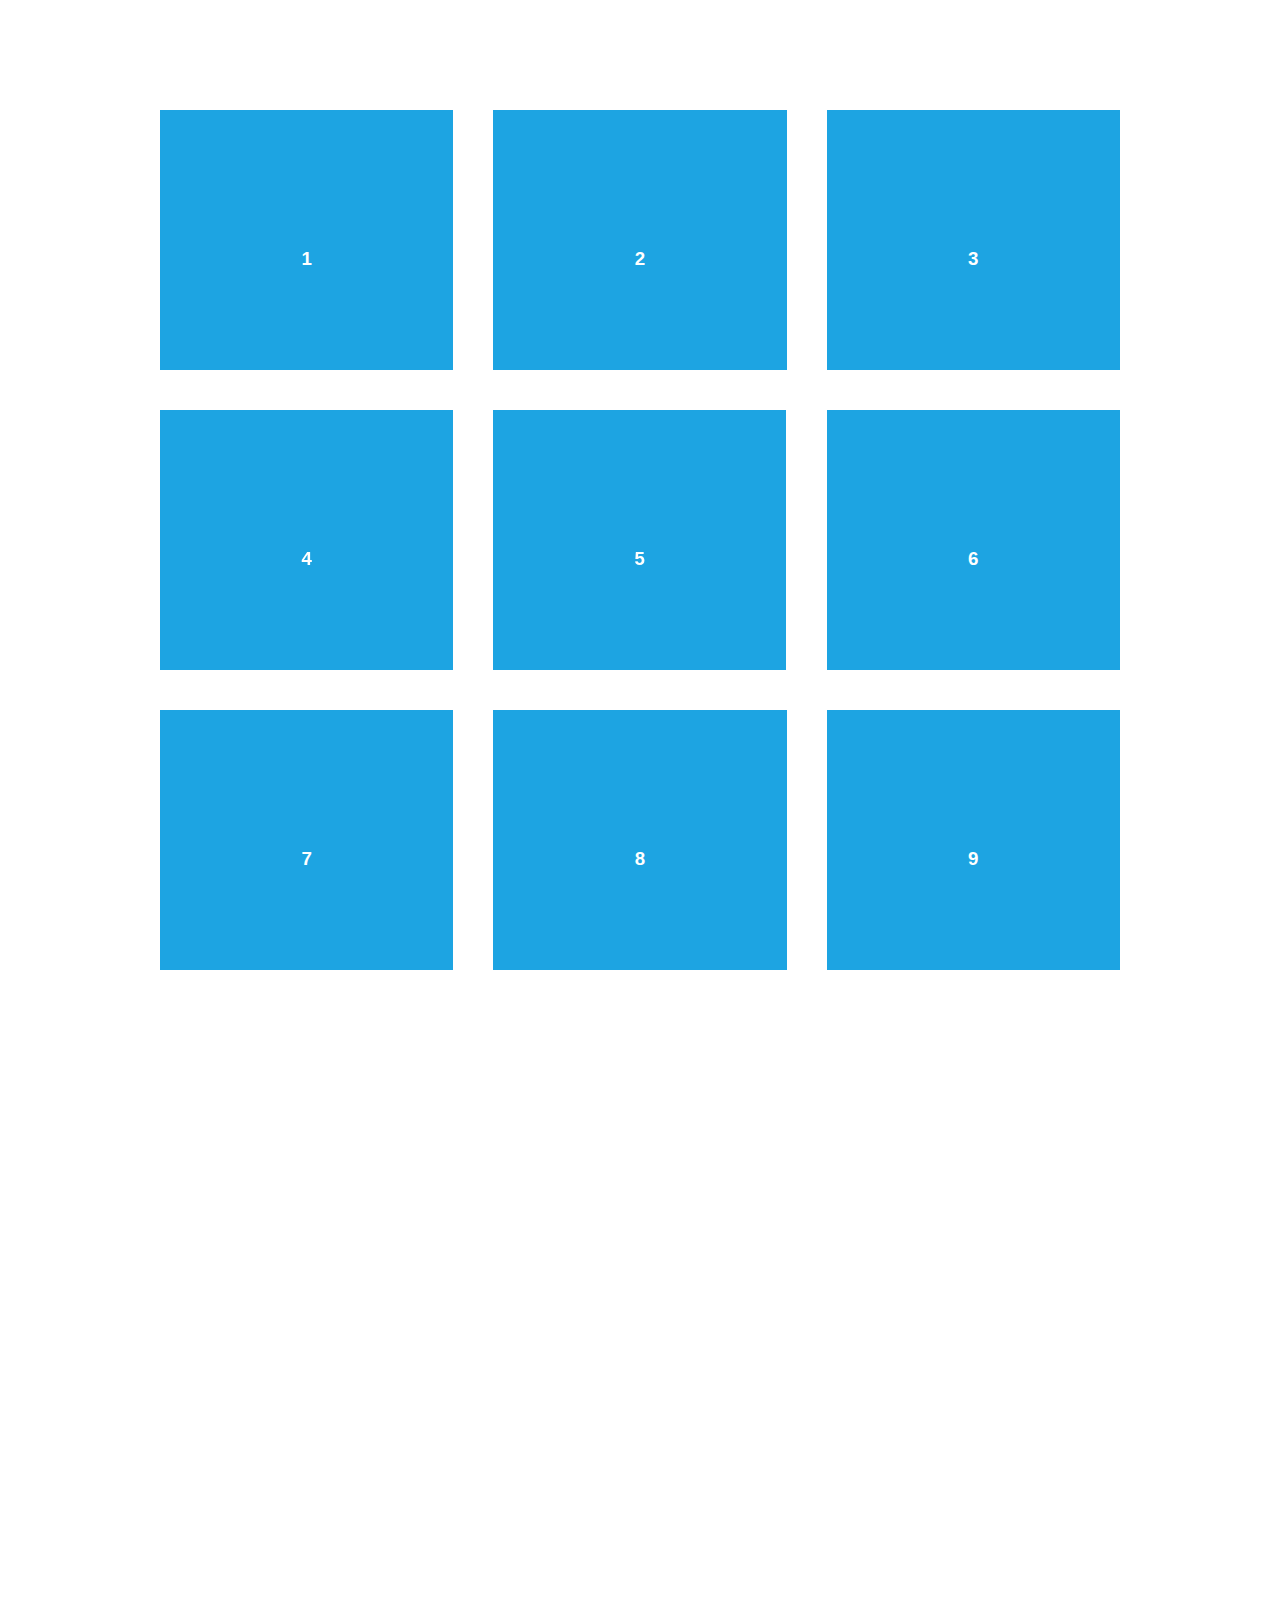
<file: plugin/aos-master/demo/simple.html>
<!DOCTYPE html>
<html>
  <head>
    <meta charset="utf-8">
    <title>AOS - Animate on scroll library</title>
    <meta name="viewport" content="width=device-width">
    <link rel="stylesheet" href="css/styles.css" />
    <link rel="stylesheet" href="../dist/aos.css" />
    <!--[if lt IE 9]>
    <script src="//html5shiv.googlecode.com/svn/trunk/html5.js"></script>
    <![endif]-->
  </head>
  <body>
    <div id="transcroller-body" class="aos-all">
      <div class="aos-item" data-aos="fade-up">
        <div class="aos-item__inner"><h3>1</h3></div>
      </div>
      <div class="aos-item" data-aos="fade-down">
        <div class="aos-item__inner"><h3>2</h3></div>
      </div>
      <div class="aos-item" data-aos="zoom-out-down">
        <div class="aos-item__inner"><h3>3</h3></div>
      </div>
      <div class="aos-item" data-aos="flip-down">
        <div class="aos-item__inner"><h3>4</h3></div>
      </div>
      <div class="aos-item" data-aos="flip-up">
        <div class="aos-item__inner"><h3>5</h3></div>
      </div>
      <div class="aos-item" data-aos="fade-down">
        <div class="aos-item__inner"><h3>6</h3></div>
      </div>
      <div class="aos-item" data-aos="fade-in">
        <div class="aos-item__inner"><h3>7</h3></div>
      </div>
      <div class="aos-item" data-aos="fade-down">
        <div class="aos-item__inner"><h3>8</h3></div>
      </div>
      <div class="aos-item" data-aos="fade-in">
        <div class="aos-item__inner"><h3>9</h3></div>
      </div>
      <div class="aos-item" data-aos="fade-down">
        <div class="aos-item__inner"><h3>10</h3></div>
      </div>
      <div class="aos-item" data-aos="fade-up">
        <div class="aos-item__inner"><h3>11</h3></div>
      </div>
      <div class="aos-item" data-aos="fade-down">
        <div class="aos-item__inner"><h3>12</h3></div>
      </div>
      <div class="aos-item" data-aos="fade-in">
        <div class="aos-item__inner"><h3>13</h3></div>
      </div>
      <div class="aos-item" data-aos="fade-up">
        <div class="aos-item__inner"><h3>14</h3></div>
      </div>
      <div class="aos-item" data-aos="fade-in">
        <div class="aos-item__inner"><h3>15</h3></div>
      </div>
      <div class="aos-item" data-aos="fade-up">
        <div class="aos-item__inner"><h3>16</h3></div>
      </div>
      <div class="aos-item" data-aos="fade-down">
        <div class="aos-item__inner"><h3>17</h3></div>
      </div>
      <div class="aos-item" data-aos="fade-up">
        <div class="aos-item__inner"><h3>18</h3></div>
      </div>
      <div class="aos-item" data-aos="zoom-out">
        <div class="aos-item__inner"><h3>19</h3></div>
      </div>
      <div class="aos-item" data-aos="fade-up">
        <div class="aos-item__inner"><h3>20</h3></div>
      </div>
      <div class="aos-item" data-aos="zoom-out">
        <div class="aos-item__inner"><h3>21</h3></div>
      </div>
      <div class="aos-item" data-aos="fade-in">
        <div class="aos-item__inner"><h3>22</h3></div>
      </div>
      <div class="aos-item" data-aos="zoom-out-up">
        <div class="aos-item__inner"><h3>23</h3></div>
      </div>
      <div class="aos-item" data-aos="zoom-out-down">
        <div class="aos-item__inner"><h3>24</h3></div>
      </div>
      <div class="aos-item" data-aos="fade-in">
        <div class="aos-item__inner"><h3>25</h3></div>
      </div>
      <div class="aos-item" data-aos="fade-in">
        <div class="aos-item__inner"><h3>26</h3></div>
      </div>
      <div class="aos-item" data-aos="fade-in">
        <div class="aos-item__inner"><h3>27</h3></div>
      </div>
      <div class="aos-item" data-aos="fade-in">
        <div class="aos-item__inner"><h3>28</h3></div>
      </div>
      <div class="aos-item" data-aos="fade-in">
        <div class="aos-item__inner"><h3>29</h3></div>
      </div>
      <div class="aos-item" data-aos="fade-in">
        <div class="aos-item__inner"><h3>30</h3></div>
      </div>
      <div class="aos-item" data-aos="fade-in">
        <div class="aos-item__inner"><h3>31</h3></div>
      </div>
      <div class="aos-item" data-aos="fade-in">
        <div class="aos-item__inner"><h3>32</h3></div>
      </div>
      <div class="aos-item" data-aos="fade-in">
        <div class="aos-item__inner"><h3>33</h3></div>
      </div>
      <div class="aos-item" data-aos="fade-in">
        <div class="aos-item__inner"><h3>34</h3></div>
      </div>
      <div class="aos-item" data-aos="fade-in">
        <div class="aos-item__inner"><h3>35</h3></div>
      </div>
      <div class="aos-item" data-aos="fade-in">
        <div class="aos-item__inner"><h3>36</h3></div>
      </div>
      <div class="aos-item" data-aos="fade-in">
        <div class="aos-item__inner"><h3>37</h3></div>
      </div>
      <div class="aos-item" data-aos="fade-in">
        <div class="aos-item__inner"><h3>38</h3></div>
      </div>
      <div class="aos-item" data-aos="fade-in">
        <div class="aos-item__inner"><h3>39</h3></div>
      </div>
      <div class="aos-item" data-aos="fade-in">
        <div class="aos-item__inner"><h3>40</h3></div>
      </div>
      <div class="aos-item" data-aos="fade-in">
        <div class="aos-item__inner"><h3>41</h3></div>
      </div>
      <div class="aos-item" data-aos="fade-in">
        <div class="aos-item__inner"><h3>42</h3></div>
      </div>
    </div>

    <script src="../dist/aos.js"></script>
    <script>
      AOS.init({
        easing: 'ease-in-out-sine'
      });
    </script>

    <!-- <script src="//cdnjs.cloudflare.com/ajax/libs/require.js/2.1.11/require.min.js"></script>
    <script>
      requirejs.config({
          baseUrl: '../dist',
      });

      require(['aos'], function(AOS){
          AOS.init({
              easing: 'ease-in-out-sine'
          });
      });
    </script> -->
  </body>
</html>
</file>
<file: plugin/aos-master/test/fixtures/aos-offset.fixture.html>
<!DOCTYPE html>
<html>
  <head>
    <title></title>
    <style type="text/css">
      * {box-sizing: border-box;}
      body {
        margin: 0; padding: 0 20px; text-align: center;
      }
      .aos-item {
        width: 100%; height: 130px; margin: 0 0 20px 0; background: #ccc;
      }
    </style>
  </head>
  <body class="body">
    <div class="aos-item aos-item--1" data-aos-offset="50" data-aos="fade"></div>
    <div class="aos-item aos-item--2" data-aos-offset="50" data-aos="fade-up"></div>
    <div class="aos-item aos-item--3" data-aos-offset="50" data-aos="fade-down"></div>
    <div class="aos-item aos-item--4" data-aos-offset="50" data-aos="fade-left"></div>
    <div class="aos-item aos-item--5" data-aos-offset="50" data-aos="fade-right"></div>
    <div class="aos-item aos-item--6" data-aos-offset="50" data-aos="flip-up"></div>
    <div class="aos-item aos-item--7" data-aos-offset="50" data-aos="flip-down"></div>
    <div class="aos-item aos-item--8" data-aos-offset="50" data-aos="flip-left"></div>
    <div class="aos-item aos-item--9" data-aos-offset="50" data-aos="flip-right"></div>
    <div class="aos-item aos-item--10" data-aos-offset="50" data-aos="zoom-in"></div>
    <div class="aos-item aos-item--11" data-aos-offset="50" data-aos="zoom-in-up"></div>
    <div class="aos-item aos-item--12" data-aos-offset="50" data-aos="zoom-in-down"></div>
    <div class="aos-item aos-item--13" data-aos-offset="50" data-aos="zoom-in-left"></div>
    <div class="aos-item aos-item--14" data-aos-offset="50" data-aos="zoom-in-right"></div>
    <div class="aos-item aos-item--15" data-aos-offset="50" data-aos="slide-up"></div>
    <div class="aos-item aos-item--16" data-aos-offset="50" data-aos="slide-down"></div>
    <div class="aos-item aos-item--17" data-aos-offset="50" data-aos="slide-left"></div>
    <div class="aos-item aos-item--18" data-aos-offset="50" data-aos="slide-right"></div>
  </body>
</html>
</file>
<file: plugin/aos-master/test/fixtures/aos.fixture.html>
<!DOCTYPE html>
<html>
  <head>
    <title></title>
    <style type="text/css">
      * {box-sizing: border-box;}
      body {
        margin: 0; padding: 0 20px; text-align: center;
      }
      .aos-item {
        width: 100%; height: 130px; margin: 0 0 20px 0; background: #ccc;
      }
    </style>
  </head>
  <body class="body">
    <div class="aos-item aos-item--1" data-aos="fade"></div>
    <div class="aos-item aos-item--2" data-aos="fade-up"></div>
    <div class="aos-item aos-item--3" data-aos="fade-down"></div>
    <div class="aos-item aos-item--4" data-aos="fade-left"></div>
    <div class="aos-item aos-item--5" data-aos="fade-right"></div>
    <div class="aos-item aos-item--6" data-aos="flip-up"></div>
    <div class="aos-item aos-item--7" data-aos="flip-down"></div>
    <div class="aos-item aos-item--8" data-aos="flip-left"></div>
    <div class="aos-item aos-item--9" data-aos="flip-right"></div>
    <div class="aos-item aos-item--10" data-aos="zoom-in"></div>
    <div class="aos-item aos-item--11" data-aos="zoom-in-up"></div>
    <div class="aos-item aos-item--12" data-aos="zoom-in-down"></div>
    <div class="aos-item aos-item--13" data-aos="zoom-in-left"></div>
    <div class="aos-item aos-item--14" data-aos="zoom-in-right"></div>
    <div class="aos-item aos-item--15" data-aos="slide-up"></div>
    <div class="aos-item aos-item--16" data-aos="slide-down"></div>
    <div class="aos-item aos-item--17" data-aos="slide-left"></div>
    <div class="aos-item aos-item--18" data-aos="slide-right"></div>
  </body>
</html>
</file>
<file: css/style.css>
@import url("https://fonts.googleapis.com/css2?family=DM+Serif+Display&family=Montserrat:wght@300;400;700&family=Poppins:ital,wght@0,400;0,700;0,900;1,400&display=swap");

body {
  font-family: "Poppins", arial;
}

html {
  scroll-behavior: smooth;
}

/* CSS Login, daftar */
.ilustrasi img {
  width: 450px;
}

.card {
  border-radius: 10px;
}
.border-radius-10 {
  border-radius: 10px;
}

.btn {
  background-color: #11bac1;
  border: 1px solid #11bac1;
}
.btn:hover {
  background-color: #079196;
  border: 1px solid white;
}

.forgot-password:hover,
.daftar:hover {
  color: #079196;
}

/* Landing Page CSS */

/* Navbar & hero */
.navbar {
  width: 100%;
}

.hero {
  margin-top: 120px;
}

.bg-active {
  background-color: #fff !important;
  color: #00b7c4 !important;
  border: 0px;
  transition: 0.3s;
}

.bg-custom {
  background-color: #fff !important;
  color: #00b7c4 !important;
  border: 1px solid #00b7c4;
  transition: 0.3s;
}

.bg-custom:hover {
  background-color: #00b7c4 !important;
  border: 1px solid rgba(0, 0, 0, 0);
  color: #fff !important;
}

.ketebalan-sedang {
  font-weight: 700;
}

.link {
  color: gray;
  transition: 0.3s;
}

.link:hover {
  color: #96baff;
}

.button {
  background-color: #00b7c4 !important;
  border: none;
  color: #fff;
  padding: 12px 18px;
  text-align: center;
  text-decoration: none;
  font-size: 16px;
  transition: 0.3s;
}

.button:hover {
  background-color: rgb(60, 218, 218) !important;
  color: #fff;
}

/* Project */
.img-project {
  width: 100%;
}

.text-orange {
  color: orange !important;
}

/* Service */
.service {
  margin-top: 200px;
}

/* Responsive */
@media (max-width: 768px) {
  .navbar-collapse {
    margin-top: 30px;
    margin-bottom: 30px;
  }

  .hero .programmer img {
    margin-top: 50px;
  }
}

@media screen and (max-width: 1024px) {
  .ilustrasi img {
    width: 90%;
  }
}
.hero img {
  width: 100%;
}
</file>
<file: plugin/aos-master/demo/css/styles.css>
body {
  font-family: Helvetica,Tahoma;
}

*,
*:before,
*:after {
  box-sizing: border-box;
}

.aos-all {
  width: 1000px;
  max-width: 98%;
  margin: 10vh auto 0 auto;
}

.aos-item {
  display: inline-block;
  float: left;
  width: 33.3333%;
  height: 300px;
  padding: 20px;
}

.aos-item__inner {
  position: relative;
  width: 100%;
  height: 100%;
  float: left;
  background: #1da4e2;
  line-height: 260px;
  text-align: center;
  color: #fff;
}

@media screen and (max-width: 800px) {
  .aos-item {
    width: 50%;
  }
}
</file>
